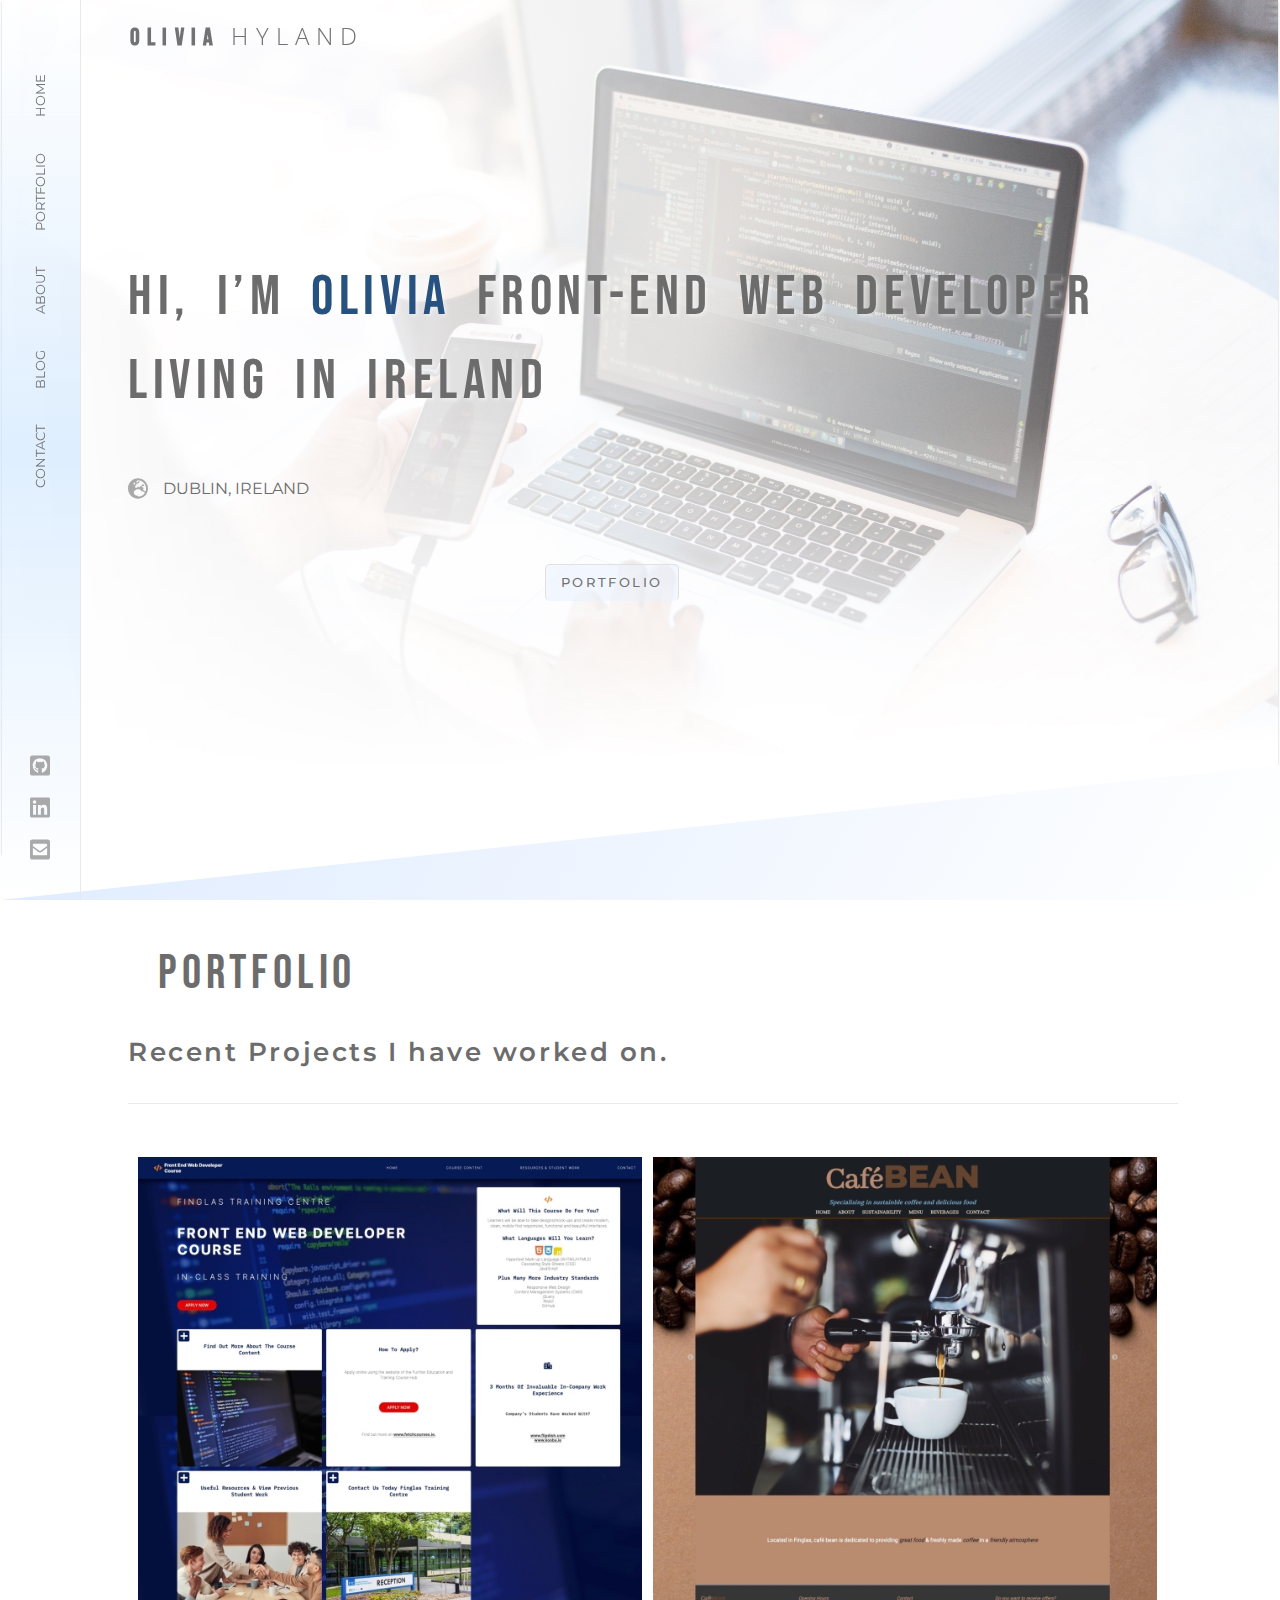
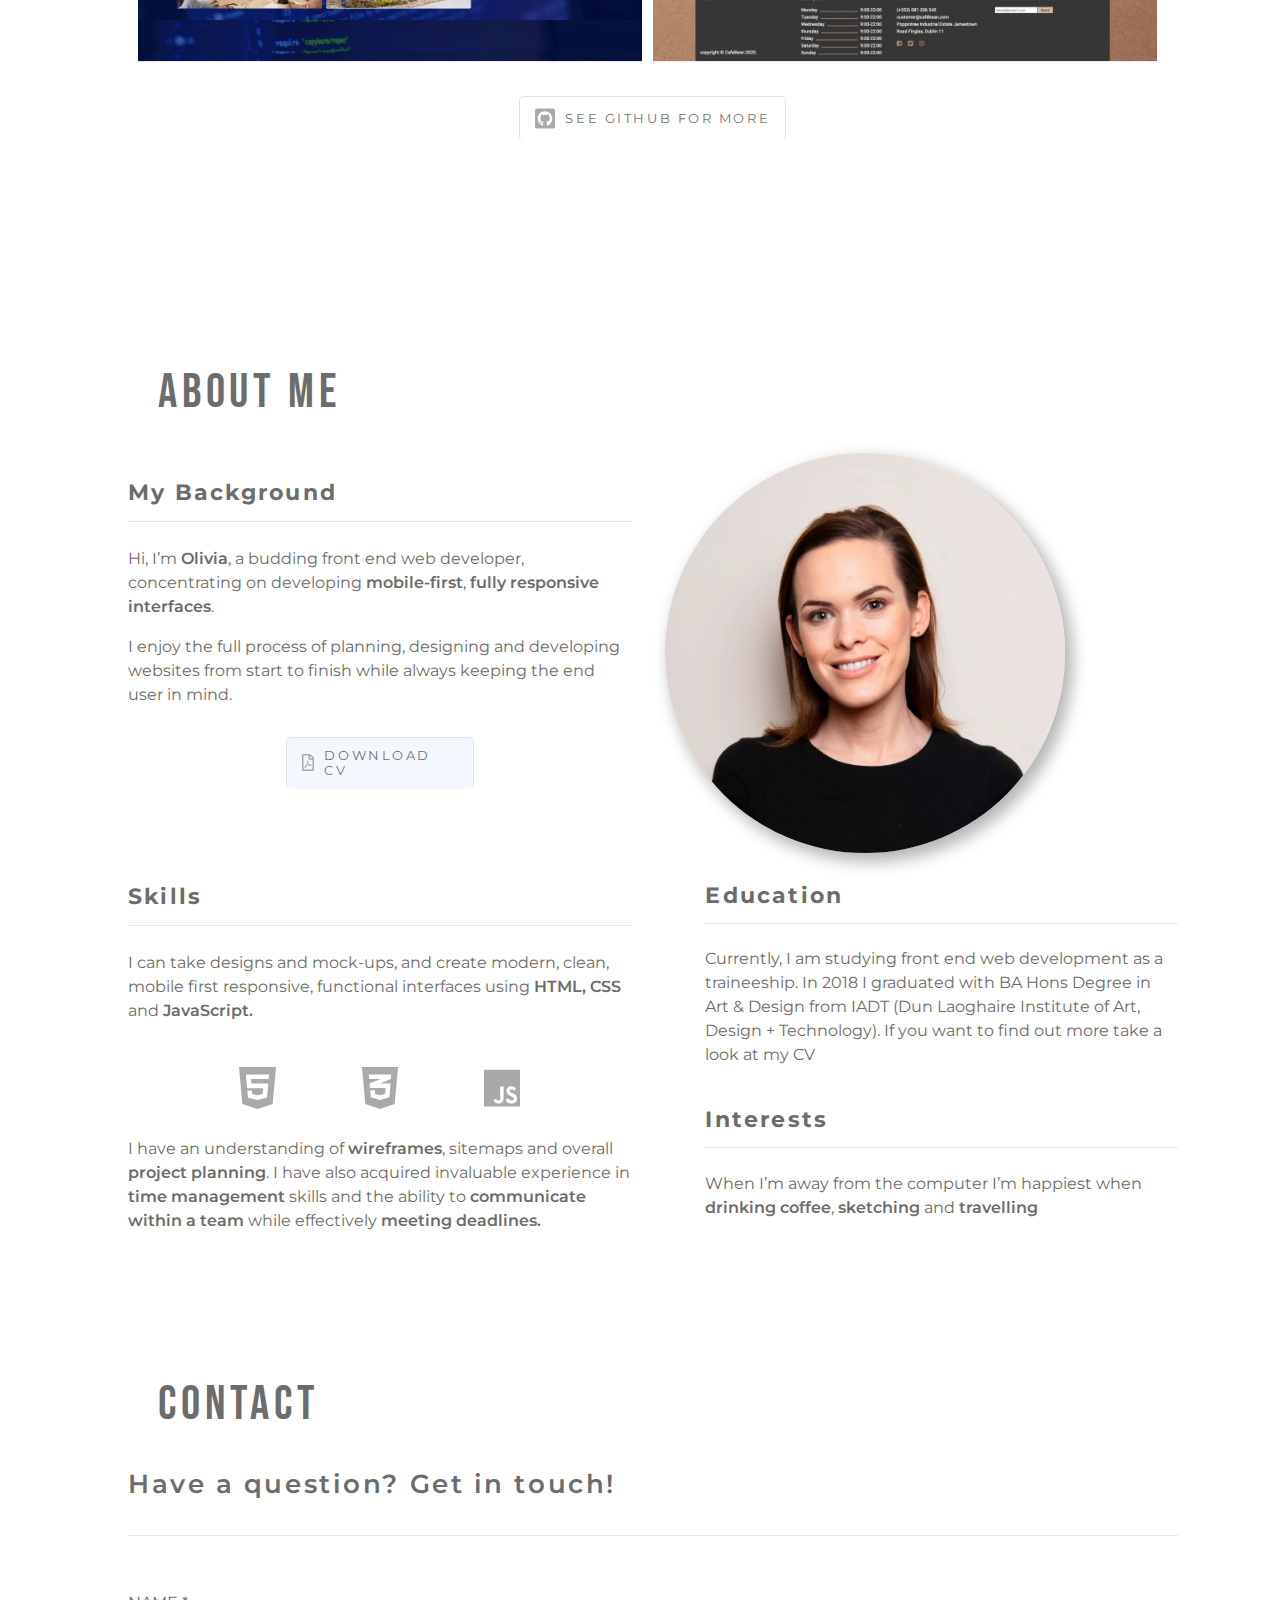
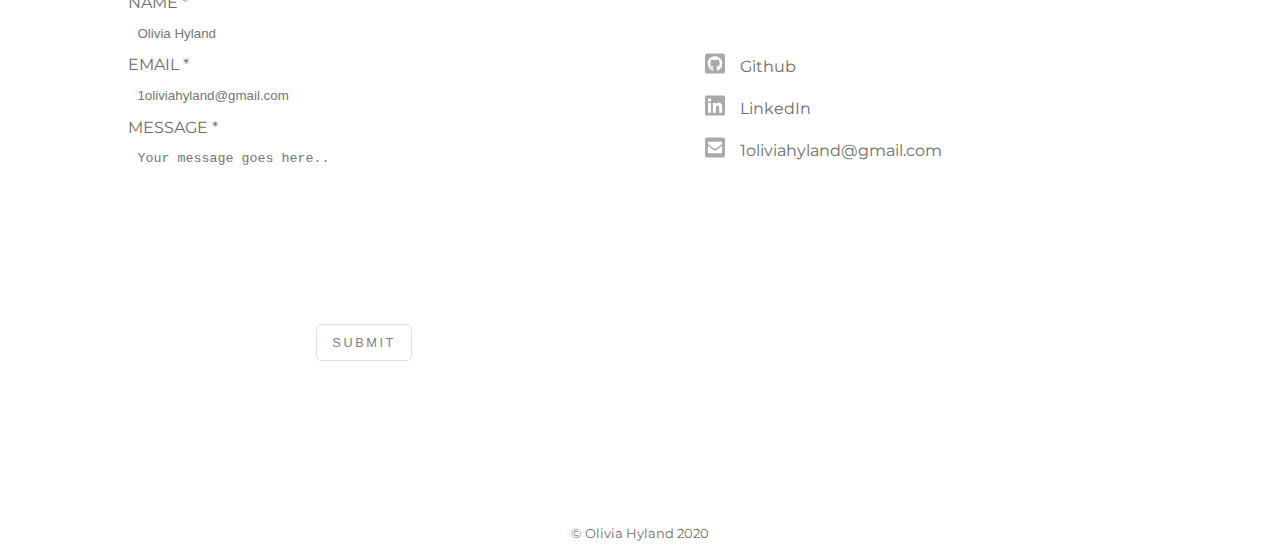
<file: index.html>
<!DOCTYPE html>
<html lang="en">

    <head>
        <!--

        OLIVIA HYLAND, 2020

        -->
        <!-- Global site tag (gtag.js) - Google Analytics -->
        <script async src="https://www.googletagmanager.com/gtag/js?id=UA-169801365-1"></script>
        <script>
            window.dataLayer = window.dataLayer || [];
            function gtag(){dataLayer.push(arguments);}
            gtag('js', new Date());

            gtag('config', 'UA-169801365-1');
        </script>
        <!--META-->
        <meta charset="utf-8">
        <meta name="author" content="Olivia Hyland"/>
        <meta name="viewport" content="width=device-width, initial-scale=1.0">
        <meta name="description" content="Olivia Hyland, Junior Front end Web Developer who uses a create approach to building modern, clean, functional mobile first responsive websites using HTML, CSS and JavaScript"/>
        <!--FONTS-->
        <link href="https://fonts.googleapis.com/css2?family=Bebas+Neue&family=Montserrat:wght@100;200;300;400;600&display=swap" rel="stylesheet"/>
        <link href="https://fonts.googleapis.com/css2?family=Open+Sans+Condensed:wght@300&display=swap" rel="stylesheet"/>
        <!--STYLES-->
        <link rel="icon" type="image/png" href="images/favicon.png"/>
        <link rel="stylesheet" type="text/css" href="css/style.css"/>
        <!--SCRIPTS-->
        <script
            src="https://code.jquery.com/jquery-3.5.0.js"
            integrity="sha256-r/AaFHrszJtwpe+tHyNi/XCfMxYpbsRg2Uqn0x3s2zc="
            crossorigin="anonymous"></script>
        <script src="scripts/scripts.js"></script>
        <!--TITLE-->
        <title>Olivia Hyland | Junior Front End Web developer - Dublin Ireland</title>

    </head>
    <body>
        <!--HEADER start-->
        <header id="header">
  
            <h1 id="top"><a href="index.html">Olivia <span>Hyland</span></a></h1>

            <!--MOBILE MENU start-->
            <div id="mobile-menu">
                <div id="bar1"></div>
				<div id="bar2"></div>
				<div id="bar3"></div>
            </div>
            <!--MOBILE MENU end-->

        </header>
        <!--HEADER end-->

        <!--NAVBAR start-->
        <div id="navbar">

            <!--NAV start-->
            <nav>
                <ul>
                    <li><a href="index.html">Home</a></li>
                    <li><a href="index.html#portfolio">Portfolio</a></li>
                    <li><a href="#about">About</a></li>
                    <li><a href="blog.html">Blog</a></li>
                    <li><a href="#contact">Contact</a></li>
                </ul>
            </nav>
            <!--NAV end-->

            <!--ICONS WRAPPER start-->
            <div class="icons-wrapper">
                <a href="https://github.com/ohyland"><img class="icon" width="20" src="images/icons/github.svg" alt="Github"/></a>
                <a href="https://www.linkedin.com/in/olivia-hyland-79775317b"><img class="icon" width="20" src="images/icons/linkedin.svg" alt="Github"/></a>
                <a href="mailto:1oliviahyland@gmail.com"><img class="icon" width="20" src="images/icons/email.svg" alt="email"/></a>
            </div>
            <!--ICONS WRAPPER end-->
            
        </div>
        <!--NAVBAR end-->

        <!-- BACK TO TOP LINK start-->
        <a id="backToTop" href="#top">
            <img src="images/icons/arrow.svg" alt="back to top"/>
        </a>
        <!-- BACK TO TOP LINK end-->

        <!--MAIN CONTENT start-->
        <main>

            <!--HOME SECTION START-->
            <section id="home">
                <h2>Hi, I’m <a href="#about">Olivia</a> front-end web developer <br/>living in Ireland</h2>
                <p><img class="icon" width="20" src="images/icons/globe.svg" alt=""/>Dublin, Ireland</p>
                <a class="button" href="#portfolio">Portfolio</a>
            </section>
            <!--HOME SECTION END-->
                
            <!--PORTFOLIO SECTION START-->
            <section id="portfolio">

                <h3>Portfolio</h3>
                <p>Recent Projects I have worked on.</p>
                
                <!--CAFE BEAN PROJECT start-->
                <div class="project">
                    <a href="ftcwebdev.html">
                        <h4>Front End Course Website</h4>
                        <img src="images/ftcwebdeveloper.jpeg" alt=""/>
                    </a>
                </div>
                <!--CAFE BEAN PROJECT  end-->

                <!--FTC PROJECT start-->
                <div class="project">
                    <a href="cafebean.html">
                        <h4>Cafe website</h4>
                        <img src="images/cafe-bean.jpeg" alt=""/>
                    </a>
                </div>
                <!--FTC PROJECT end-->
                <a class="button" href="https://github.com/ohyland"><img class="icon" width="20" src="images/icons/github.svg" alt="">see github for more</a>
            </section>
            <!--PORTFOLIO SECTION END-->

            <!--ABOUT SECTION START-->
            <section id="about">

                <h3>About Me</h3>

                <!--IMG WRAPPER start-->
                <div class="about-image-wrapper">
                    <img src="images/olivia-hyland.jpg" alt="Olivia Hyland, Front-End Web Developer"/>
                </div>
                <!--IMG WRAPPER end-->

                <!--BACKGROUND SEC start-->
                <section class="background-wrapper">
                    <h4>My Background</h4>
                    <p>Hi, I’m <span>Olivia</span>, a budding front end web developer, concentrating on developing <span>mobile-first</span>, <span>fully responsive interfaces</span>.</p>
                    <p>I enjoy the full process of planning, designing and developing websites from start to finish while always keeping the end user in mind.</p>
                    <!--DOWNLOAD CV start-->
                    <a class="button" href="olivia-hyland-cv.pdf" download><img class="icon" width="20" src="images/icons/pdf.svg" alt="">Download CV</a>
                    <!--DOWNLOAD CV end-->
                </section>
                <!--BACKGROUND SEC end-->

                <!--SKILLS SEC start-->
                <section class="skills">

                    <h4>Skills</h4>
                    <p>I can take designs and mock-ups, and create modern, clean, mobile first responsive, functional interfaces using <span>HTML, CSS</span> and <span>JavaScript.</span></p>

                    <!--LANGUAGE ICONS WRAPPER start-->
                    <div class="icons-wrapper">
                        <img class="icon" width="20" src="images/icons/html5.svg" alt=""/>
                        <img class="icon" width="20" src="images/icons/css3.svg" alt=""/>
                        <img class="icon" width="20" src="images/icons/javascript.svg" alt=""/>
                    </div>
                    <!-- LANGUAGE ICONS WRAPPER end-->

                    <p>I have an understanding of <span>wireframes</span>, sitemaps and overall <span>project planning</span>. I have also acquired invaluable experience in <span>time management</span> skills and the ability to <span>communicate within a team</span> while effectively <span>meeting deadlines.</span></p>

                </section>
                <!--SKILLS SEC end-->

                <!--EDUCA & INTERESTS WRAPPER start-->
                <div>

                    <!--EDUCATION SEC start-->
                    <section>
                        <h4>Education</h4>
                        <p>Currently, I am studying front end web development as a traineeship. In 2018 I graduated with BA Hons Degree in Art & Design from IADT (Dun Laoghaire Institute of Art, Design + Technology). If you want to find out more take a look at my CV</p>

                    </section>
                    <!--EDUCATION SEC end-->

                    <!--INTERESTS SEC start-->
                    <section>
                        <h4>Interests</h4>
                        <p>When I’m away from the computer I’m happiest when <span>drinking coffee</span>, <span>sketching </span> and <span>travelling</span></p>
                    </section>
                    <!--INTERESTS SEC end-->

                </div>
                <!--EDUCA & INTERESTS WRAPPER end-->

            </section>
            <!--ABOUT SECTION END-->

            <!--CONTACT SECTION start-->
            <section id="contact">

                <h3>Contact</h3>
                <p>Have a question? Get in touch!</p>

                <!--FORM start-->
                <form action="#" method="POST">
                    <label for="name">Name *</label>
                    <input type="text" id="name" name="name"  placeholder="Olivia Hyland" required="" />
                    <label for="email" >Email *</label>
                    <input type="email" id="email" name="email" placeholder="1oliviahyland@gmail.com" required="" />
                    <label for="message" >Message *</label>
                    <textarea name="message" id="message" cols="30" rows="10" placeholder="Your message goes here.." required=""></textarea>
                    <input value="submit" type="submit" />
                </form>
                <!--FORM end-->

                <!--SOCIAL LINKS start-->
                <ul>
                    <li><a href="https://github.com/ohyland"><img class="icon"  src="images/icons/github.svg" alt="github"/></a>Github</li>
                    <li><a href="https://www.linkedin.com/in/olivia-hyland-79775317b"><img class="icon"  src="images/icons/linkedin.svg" alt="linkedin"/></a>LinkedIn</li>
                    <li> <a href="mailto:1oliviahyland@gmail.com"><img class="icon"  src="images/icons/email.svg" alt="email"/></a>1oliviahyland@gmail.com</li>
                </ul>
                <!--SOCIAL LINKS end-->

            </section>
            <!--CONTACT SECTION end-->

        </main>
        <!--MAIN CONTENT end-->

        <!--FOOTER start-->
        <footer>
            <small>&copy; Olivia Hyland 2020</small>
        </footer>
        <!--FOOTER end-->

    </body>

</html>
</file>
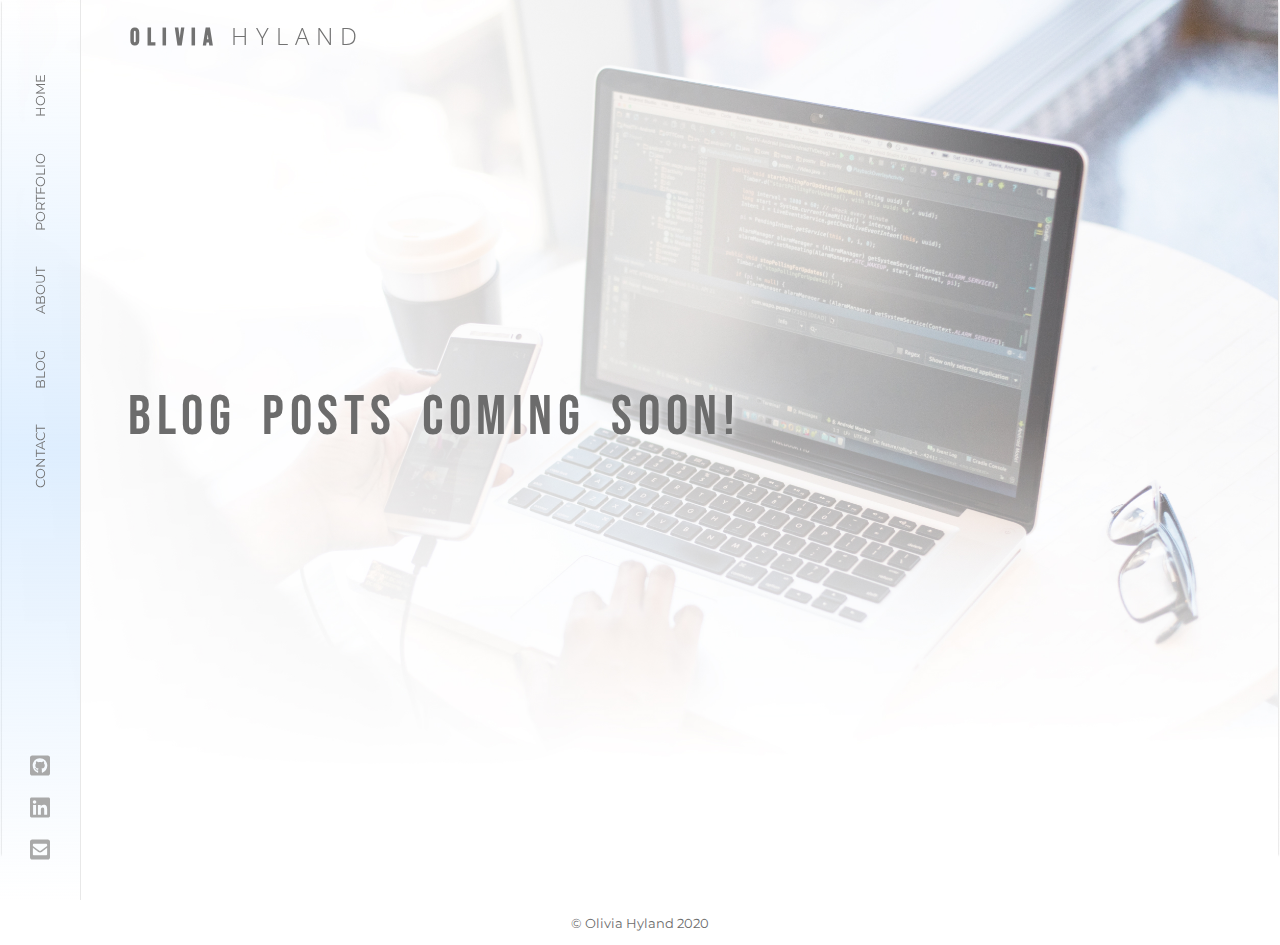
<file: blog.html>
<!DOCTYPE html>
<html lang="en">
    <head>
        <!--

        OLIVIA HYLAND, 2020

        -->

        <!--META-->
        <meta charset="utf-8">
        <meta name="author" content="Olivia Hyland"/>
        <meta name="viewport" content="width=device-width, initial-scale=1.0">
        <meta name="description" content="Olivia Hyland, Blog Posts. Junior Front end Web Developer who uses a create approach to building modern, clean, functional mobile first responsive websites using HTML, CSS and JavaScript"/>
        <!--FONTS-->
        <link href="https://fonts.googleapis.com/css2?family=Bebas+Neue&family=Montserrat:wght@100;200;300;400;600&display=swap" rel="stylesheet"/>
        <link href="https://fonts.googleapis.com/css2?family=Open+Sans+Condensed:wght@300&display=swap" rel="stylesheet"/>
        <!--STYLES-->
        <link rel="icon" type="image/png" href="images/favicon.png"/>
        <link rel="stylesheet" type="text/css" href="css/style.css"/>
        <!--SCRIPTS-->
        <script
            src="https://code.jquery.com/jquery-3.5.0.js"
            integrity="sha256-r/AaFHrszJtwpe+tHyNi/XCfMxYpbsRg2Uqn0x3s2zc="
            crossorigin="anonymous"></script>
        <script src="scripts/scripts.js"></script>
        <!--TITLE-->
        <title>Blog | Olivia Hyland - Front End Web developer</title>

    </head>
    <body>
        <!--HEADER start-->
        <header id="header">
  
            <h1><a href="index.html">Olivia <span>Hyland</span></a></h1>

            <!--MOBILE MENU start-->
            <div id="mobile-menu">
                <div id="bar1"></div>
				<div id="bar2"></div>
				<div id="bar3"></div>
            </div>
            <!--MOBILE MENU end-->

        </header>
        <!--HEADER end-->

        <!--NAVBAR start-->
        <div id="navbar">

            <!--NAV start-->
            <nav>
                <ul>
                    <li><a href="index.html">Home</a></li>
                    <li><a href="index.html#portfolio">Portfolio</a></li>
                    <li><a href="index.html#about">About</a></li>
                    <li><a href="#">Blog</a></li>
                    <li><a href="index.html#contact">Contact</a></li>
                </ul>
            </nav>
            <!--NAV end-->

            <!--ICONS WRAPPER start-->
            <div class="icons-wrapper">
                <a href="https://github.com/ohyland"><img class="icon" width="20"  src="images/icons/github.svg" alt="Github"/></a>
                <a href="https://www.linkedin.com/in/olivia-hyland-79775317b"><img class="icon"  width="20"  src="images/icons/linkedin.svg" alt="Github"/></a>
                <a href="mailto:1oliviahyland@gmail.com"><img class="icon" width="20" src="images/icons/email.svg" alt="email"/></a>
            </div>
            <!--ICONS WRAPPER end-->
            
        </div>
        <!--NAVBAR end-->

        <!-- BACK TO TOP LINK start-->
        <a id="backToTop">
            <img src="images/icons/arrow.svg" alt="back to top"/>
        </a>
        <!-- BACK TO TOP LINK end-->

        <!--MAIN CONTENT start-->
        <main>

            <!--HOME SECTION START-->
            <section id="home">
                <h2>Blog Posts coming soon!</h2>
                
            </section>
            <!--HOME SECTION END-->
            
        </main>
        <!--MAIN CONTENT end-->

        <!--FOOTER start-->
        <footer>
            <small>&copy; Olivia Hyland 2020</small>
        </footer>
        <!--FOOTER end-->

    </body>

</html>
</file>
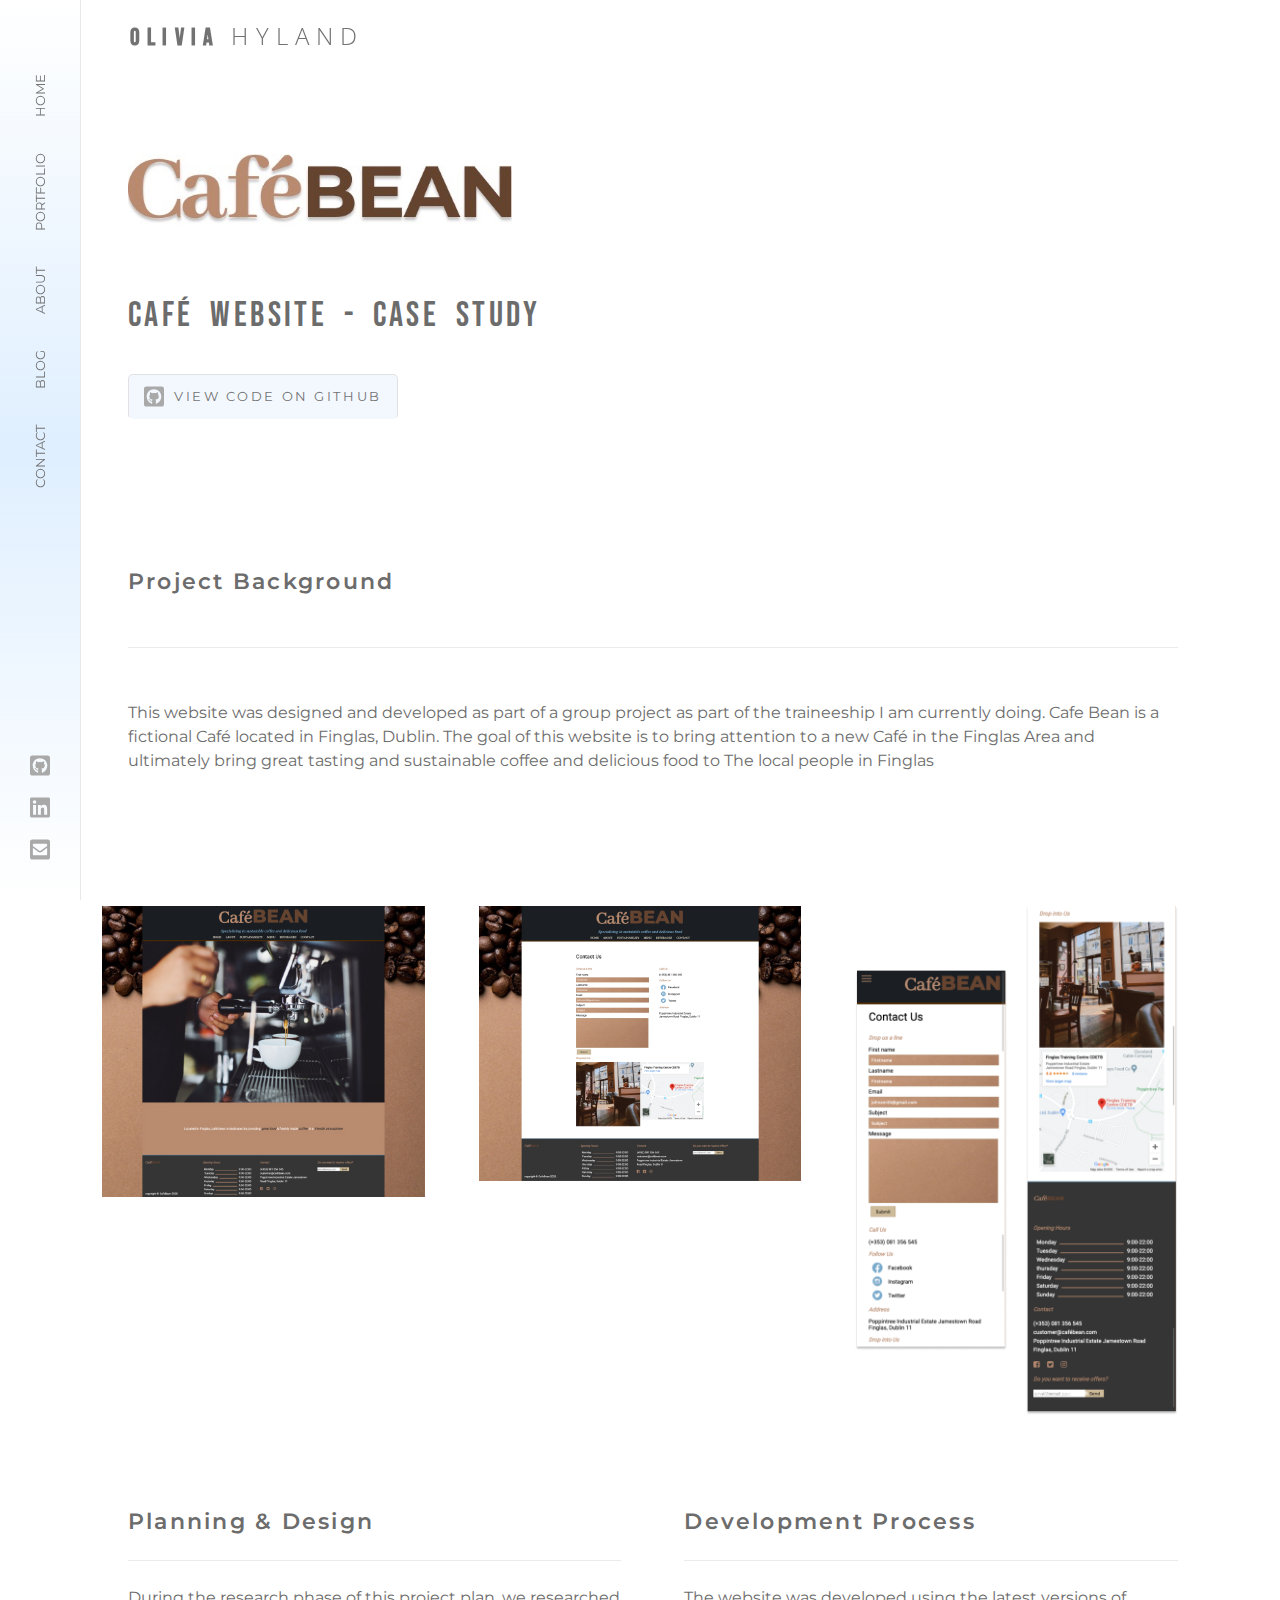
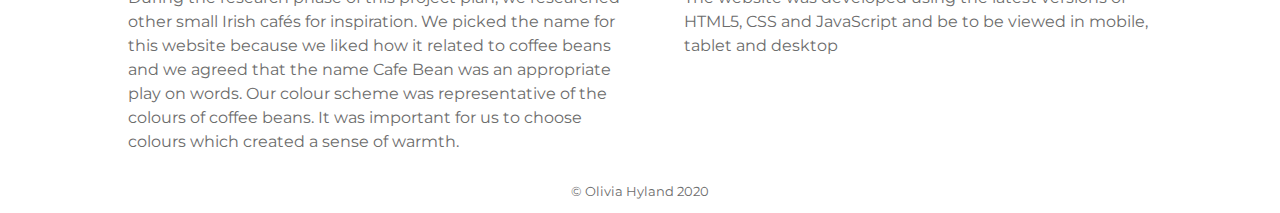
<file: cafebean.html>
<!DOCTYPE html>
<html lang="en">
    <head>
        <!--

        OLIVIA HYLAND, 2020

        -->
        <!-- Global site tag (gtag.js) - Google Analytics -->
        <script async src="https://www.googletagmanager.com/gtag/js?id=UA-169801365-3"></script>
        <script>
            window.dataLayer = window.dataLayer || [];
            function gtag(){dataLayer.push(arguments);}
            gtag('js', new Date());

            gtag('config', 'UA-169801365-3');
        </script>
        <!--META-->
        <meta charset="utf-8">
        <meta name="author" content="Olivia Hyland"/>
        <meta name="viewport" content="width=device-width, initial-scale=1.0">
        <meta name="description" content="Cafe website created as part of a group project. We collaborated together as a team to design, develop and maintain a website for a local cafe. I was responsible for the creation of the header, homepage and the contact page. The website was made using HTML5, CSS3 and Javascript "/>
        <!--FONTS-->
        <link href="https://fonts.googleapis.com/css2?family=Bebas+Neue&family=Montserrat:wght@100;200;300;400;600&display=swap" rel="stylesheet"/>
        <link href="https://fonts.googleapis.com/css2?family=Open+Sans+Condensed:wght@300&display=swap" rel="stylesheet"/>
        <!--STYLES-->
        <link rel="stylesheet" type="text/css" href="css/style.css"/>
        <link rel="icon" type="image/png" href="images/favicon.png"/>
        <!--SCRIPTS-->
        <script
            src="https://code.jquery.com/jquery-3.5.0.js"
            integrity="sha256-r/AaFHrszJtwpe+tHyNi/XCfMxYpbsRg2Uqn0x3s2zc="
            crossorigin="anonymous"></script>
        <script src="scripts/scripts.js"></script>
        <!--TITLE-->
        <title>Cafe Bean Website Case Study | Olivia Hyland - Front end web developer</title>

    </head>

    <body class="case-study-page">

        <!--HEADER start-->
        <header id="header">
  
            <h1><a href="#home">Olivia <span>Hyland</span></a></h1>

            <!--MOBILE MENU start-->
            <div id="mobile-menu">
                <div id="bar1"></div>
				<div id="bar2"></div>
				<div id="bar3"></div>
            </div>
            <!--MOBILE MENU end-->

        </header>
        <!--HEADER end-->

        <!--NAVBAR start-->
        <div id="navbar">

            <!--NAV start-->
            <nav>
                <ul>
                    <li><a href="index.html">Home</a></li>
                    <li><a href="index.html#portfolio">Portfolio</a></li>
                    <li><a href="index.html#about">About</a></li>
                    <li><a href="blog.html">Blog</a></li>
                    <li><a href="index.html#contact">Contact</a></li>
                </ul>
            </nav>
            <!--NAV end-->

            <!--ICONS WRAPPER start-->
            <div class="icons-wrapper">
                <a href="https://github.com/ohyland"><img class="icon" width="20" src="images/icons/github.svg" alt="Github"/></a>
                <a href="https://www.linkedin.com/in/olivia-hyland-79775317b"><img class="icon" width="20" src="images/icons/linkedin.svg" alt="linkedin"/></a>
                <a href="mailto:1oliviahyland@gmail.com"><img class="icon" width="20" src="images/icons/email.svg" alt="email"/></a>
            </div>
            <!--ICONS WRAPPER end-->
            
        </div>
        <!--NAVBAR end-->

        <!-- BACK TO TOP LINK start-->
        <a id="backToTop">
            <img src="images/icons/arrow.svg" alt="back to top"/>
        </a>
        <!-- BACK TO TOP LINK end-->

        <!--MAIN CONTENT start-->
        <main class="case-study">
            <!--ARTICLE start-->
            <article>

                <!--HEADER start-->
                <header class="case-study-header">

                    <img src="images/portfolio/cafebean-logo.jpeg" class="logo" alt="CafeBean website"/>

                    <h2>Café Website - Case Study</h2>
                    <a class="button" href="https://github.com/ohyland/cafebean"><img class="icon" width="20" src="images/icons/github.svg" alt=""/>view Code on github</a>

                </header>
                <!--HEADER end-->

                <!--BACKGROUND SEC start-->
                <section class="background">
                    <h3>Project Background</h3>
                    <p>This website was designed and developed as part of a group project as part of the traineeship I am currently doing. Cafe Bean is a fictional Café located in Finglas, Dublin. The goal of this website is to bring attention to a new Café in the Finglas Area and ultimately bring great tasting and sustainable coffee and delicious food to The local people in Finglas</p>
                </section>
                <!--BACKGROUND SEC end-->

                <!--IMG WRAPPER start-->
                <div class="img-wrapper">
                    <div><img src="images/portfolio/cafebean-home.jpg" alt=""/></div>
                    <div><img src="images/portfolio/cafebean-contact.jpg" alt=""/></div>
                    <div><img src="images/portfolio/cafebean-contact-mobile.png" alt=""/></div>
                </div>
                <!--IMG WRAPPER start-->

                <!--PLANNING & DEV CONTENT WRAPPER start-->
                <div class="text-content-wrapper">
                    <!--PLANNING SEC start-->
                    <section class="planning">
                        <h3>Planning & Design</h3>
                            <p>During the research phase of this project plan, we researched other small Irish cafés for inspiration. We picked the name for this website because we liked how it related to coffee beans and we agreed that the name Cafe Bean was an appropriate play on words. Our colour scheme was representative of the colours of coffee beans. It was important for us to choose colours which created a sense of warmth.</p>
                    </section>
                    <!--PLANNING SEC end-->

                    <!--DEVELOP start-->
                    <section class="development">
                        <h3>Development Process</h3>
                        <p>The website was developed using the latest versions of HTML5, CSS and JavaScript and be to be viewed in mobile, tablet and desktop</p>
                    </section>
                    <!--DEVELOP SEC end-->

                </div>
                <!--PLANNING & DEV CONTENT WRAPPER end-->

            </article>
            <!--ARTICLE end-->
        </main>
        <!--MAIN CONTENT end-->

        <!--FOOTER start-->
        <footer>
            <small>&copy; Olivia Hyland 2020</small>
        </footer>
        <!--FOOTER end-->

    </body>

</html>
</file>
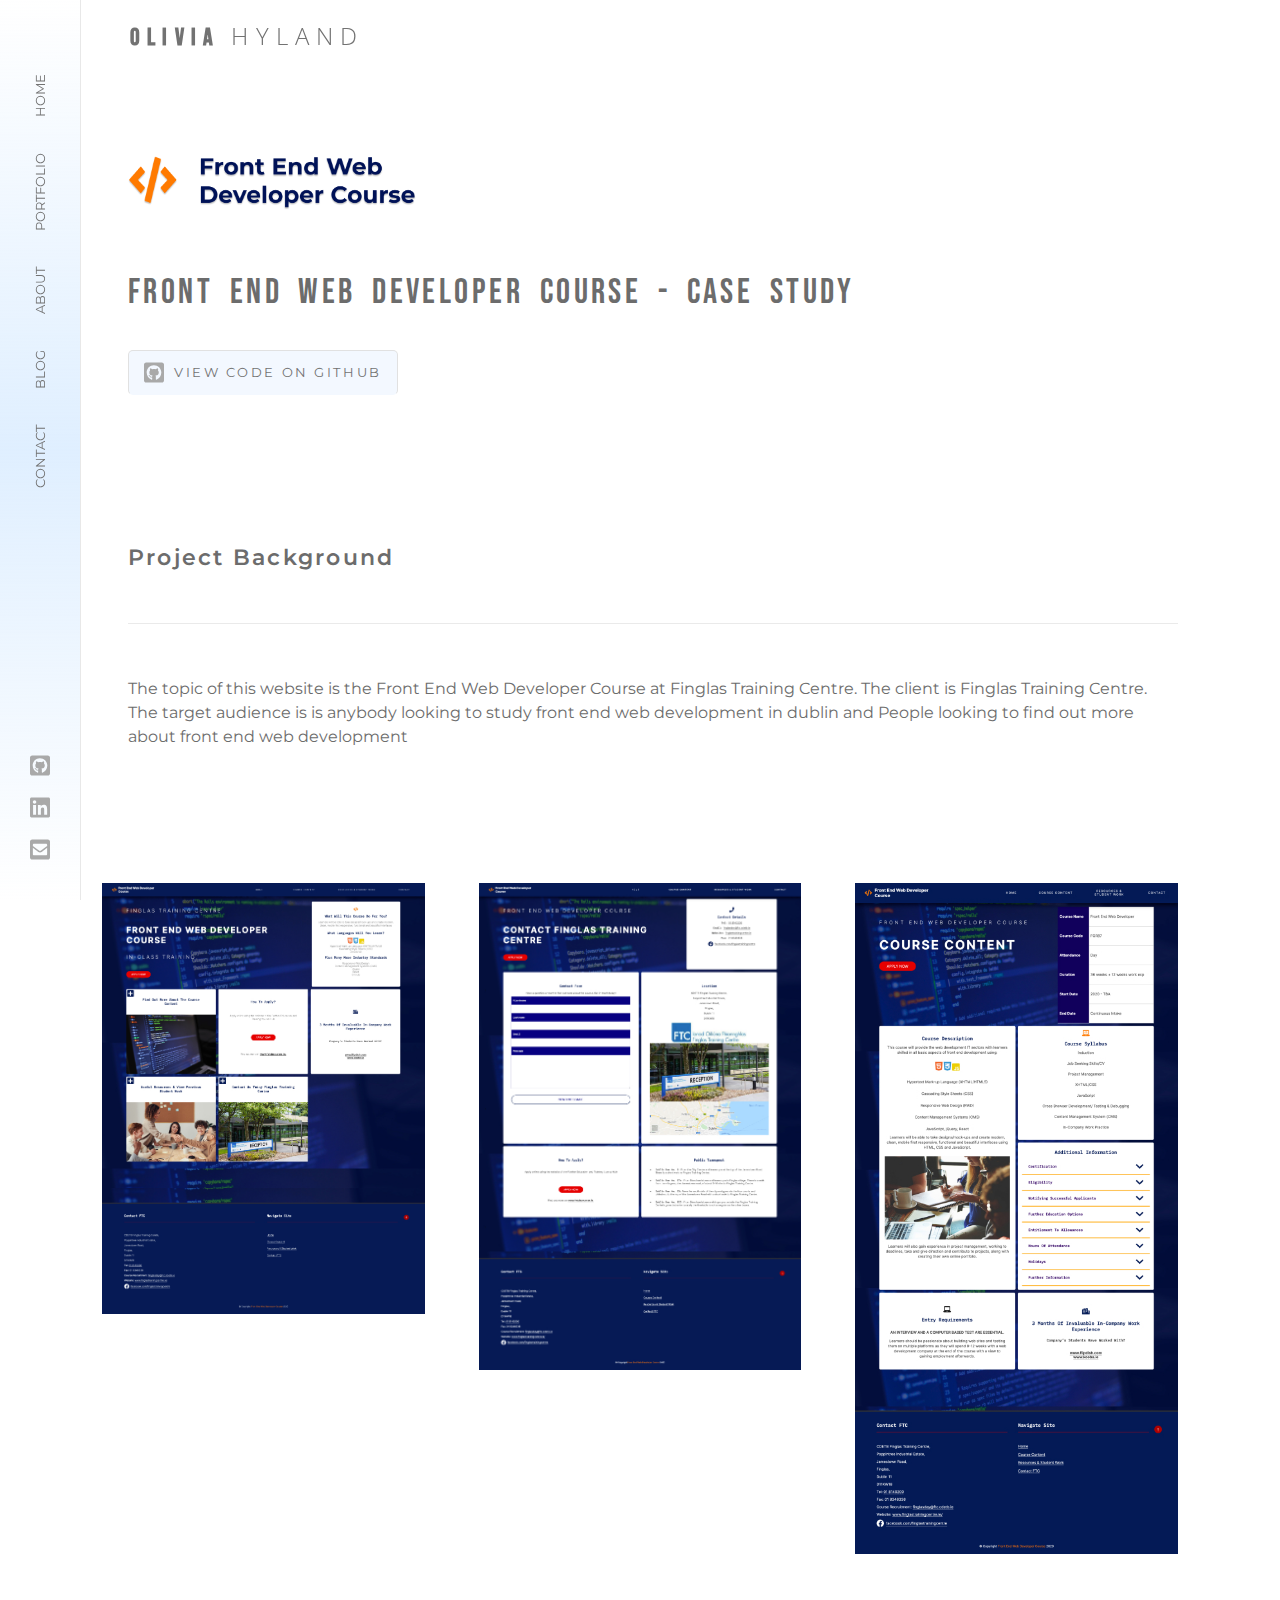
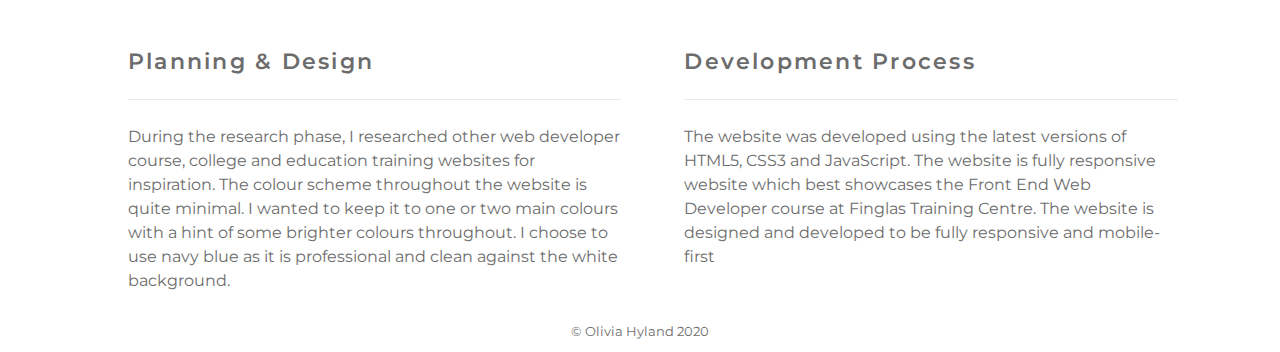
<file: ftcwebdev.html>
<!DOCTYPE html>
<html lang="en">
    <head>
        <!--

        OLIVIA HYLAND, 2020

        -->
        <!-- Global site tag (gtag.js) - Google Analytics -->
        <script async src="https://www.googletagmanager.com/gtag/js?id=UA-169801365-2"></script>
        <script>
        window.dataLayer = window.dataLayer || [];
        function gtag(){dataLayer.push(arguments);}
        gtag('js', new Date());

        gtag('config', 'UA-169801365-2');
        </script>
        
        <!--META-->
        <meta charset="utf-8">
        <meta name="author" content="Olivia Hyland"/>
        <meta name="viewport" content="width=device-width, initial-scale=1.0">
        <meta name="description" content="Case study for a Front end web developer course website designed and developed by Olivia Hyland. The website is created using HTML, CSS and JavaScript"/>
        <!--FONTS-->
        <link href="https://fonts.googleapis.com/css2?family=Bebas+Neue&family=Montserrat:wght@100;200;300;400;600&display=swap" rel="stylesheet"/>
        <link href="https://fonts.googleapis.com/css2?family=Open+Sans+Condensed:wght@300&display=swap" rel="stylesheet"/>
        <!--STYLES-->
        <link rel="icon" type="image/png" href="images/favicon.png"/>
        <link rel="stylesheet" type="text/css" href="css/style.css"/>
        <!--SCRIPTS-->
        <script
            src="https://code.jquery.com/jquery-3.5.0.js"
            integrity="sha256-r/AaFHrszJtwpe+tHyNi/XCfMxYpbsRg2Uqn0x3s2zc="
            crossorigin="anonymous"></script>
        <script src="scripts/scripts.js"></script>
        <!--TITLE-->
        <title>Front End Website Case Study | Olivia Hyland - Front end web developer </title>

    </head>
    <body >
        <!--HEADER start-->
        <header id="header">
  
            <h1><a href="#home">Olivia <span>Hyland</span></a></h1>

            <!--MOBILE MENU start-->
            <div id="mobile-menu">
                <div id="bar1"></div>
				<div id="bar2"></div>
				<div id="bar3"></div>
            </div>
            <!--MOBILE MENU end-->

        </header>
        <!--HEADER end-->

        <!--NAVBAR start-->
        <div id="navbar">

            <!--NAV start-->
            <nav>
                <ul>
                    <li><a href="index.html">Home</a></li>
                    <li><a href="index.html#portfolio">Portfolio</a></li>
                    <li><a href="index.html#about">About</a></li>
                    <li><a href="blog.html">Blog</a></li>
                    <li><a href="index.html#contact">Contact</a></li>
                </ul>
            </nav>
            <!--NAV end-->

            <!--ICONS WRAPPER start-->
            <div class="icons-wrapper">
                <a href="https://github.com/ohyland"><img class="icon" width="20" src="images/icons/github.svg" alt="Github"/></a>
                <a href="https://www.linkedin.com/in/olivia-hyland-79775317b"><img class="icon" width="20" src="images/icons/linkedin.svg" alt="linkedin"/></a>
                <a href="mailto:1oliviahyland@gmail.com"><img class="icon" width="20" src="images/icons/email.svg" alt="email"/></a>
            </div>
            <!--ICONS WRAPPER end-->
            
        </div>
        <!--NAVBAR end-->

        <!-- BACK TO TOP LINK start-->
        <a id="backToTop">
            <img src="images/icons/arrow.svg" alt="back to top"/>
        </a>
        <!-- BACK TO TOP LINK end-->

        <!--MAIN CONTENT start-->
        <main class="case-study">

            <article>

                <!--HEADER start-->
                <header class="case-study-header">

                    <img class="logo" src="images/portfolio/ftc-webdev.png" alt="Front End Web Developer Course"/>

                    <h2>Front End Web Developer Course - Case Study</h2>
                    <a class="button" href="https://github.com/ohyland/ftcwebdeveloper"><img class="icon" width="20" src="images/icons/github.svg" alt=""/>view Code on github</a>

                </header>
                <!--HEADER end-->
                
                <!--BACKGROUND SEC end-->
                <section class="background">
                    <h3>Project Background</h3>
                    <p>The topic of this website is the Front End Web Developer Course at Finglas Training Centre. The client is Finglas Training Centre. The target audience is is anybody looking to study front end web development in dublin and People looking to find out more about front end web development</p>
                </section>
                <!--BACKGROUND SEC end-->

                <!--IMG WRAPPER start-->
                <div class="img-wrapper">
                    <div><img src="images/portfolio/ftc-home.jpg" alt=""/></div>
                    <div><img src="images/portfolio/ftc-contact.jpg" alt=""/></div>
                    <div><img src="images/portfolio/ftc-course.jpg" alt=""/></div>
                </div>
                <!--IMG WRAPPER start-->

                <!--PLANNING & DEV CONTENT WRAPPER start-->
                <div class="text-content-wrapper">

                     <!--PLANNING SEC start-->
                    <section>
                        <h3>Planning & Design</h3>
                        <p>During the research phase, I researched other web developer course, college and education training websites for inspiration. The colour scheme throughout the website is quite minimal. I wanted to keep it to one or two main colours with a hint of some brighter colours throughout. I choose to use navy blue as it is professional and clean against the white background.</p>
                    </section>
                    <!--PLANNING SEC end-->

                    <!--DEVELOP start-->
                    <section>
                        <h3>Development Process</h3>
                        <p>The website was developed using the latest versions of HTML5, CSS3 and JavaScript. The website is fully responsive website which best showcases the Front End Web Developer course at Finglas Training Centre. The website is designed and developed to be fully responsive and mobile-first</p>
                    </section>
                     <!--DEVELOP SEC end-->

                </div>
                <!--PLANNING & DEV CONTENT WRAPPER end-->
            </article>

        </main>
        <!--MAIN CONTENT end-->

        <!--FOOTER start-->
        <footer>
            <small>&copy; Olivia Hyland 2020</small>
        </footer>
        <!--FOOTER end-->

    </body>

</html>
</file>
<file: css/style.css>
/*------BASE STYLES-------*/
html, body, div, span, applet, object, iframe, h1, h2, h3, h4, h5, h6, p, blockquote, pre, a, abbr, acronym, address, big, cite, code, del, dfn, em, img, ins, kbd, q, s, samp, small, strike, strong, sub, sup, tt, var, b, u, i, center, dl, dt, dd, ol, ul, li, fieldset, form, label, legend, table, caption, tbody, tfoot, thead, tr, th, td, article, aside, canvas, details, embed, figure, figcaption, footer, header, hgroup, menu, nav, output, ruby, section, audio, video {
  margin: 0;
  padding: 0;
  list-style-type: none;
}
html {
  scroll-behavior: smooth;
}
body {
  color: rgb(108, 108, 108);
  font-family: 'Montserrat', sans-serif;
}
h1 {
  text-transform:uppercase;
  font-size: .9em;
  font-family: 'Bebas Neue', sans-serif;
  letter-spacing: .3em;
}
h1 span {
  font-weight: 200;
  font-family: 'Open Sans Condensed', sans-serif;
}
h2 {
  word-spacing: .2em;
  letter-spacing: .1em;
  font-family: 'Bebas Neue', sans-serif;
  font-weight: 300;
  font-size: 8vw;
  line-height: 150%;
  text-shadow: 2px 2px 4px rgba(255, 255, 255, 0.523);
}
h3 {
  letter-spacing: .1em;
  padding-left: 30px;
  text-transform:uppercase;
  font-size: 7vw;
  padding-bottom: 5%;
  font-weight: 400;
  font-family: 'Bebas Neue', sans-serif;
}
h4 {
  letter-spacing: 0.1em;
  font-size: 5vw;
  margin-bottom: 5%;
  padding: 5% 0;
  border-bottom: 1px solid rgb(234, 234, 234);
}
p {
  line-height:1.5em;
  padding-bottom: 5%;
}
a:link, a:visited {
  text-decoration: none;
  border-bottom: 1px solid transparent;
  cursor: pointer;
  color: rgb(114, 114, 114);
  transition: color 1s;
}
a:hover, a:focus {
  text-decoration: none;
}
img {
  width: 100%;
}

/*ICONS*/
.icon {
  width: 20px;
  transition: transform .8s;
}
.icon:hover {
  transform: scale(1.1);
}

/*BUTTON*/
.button, input[type=submit] {
  justify-content: center;
  align-items: center;
  display: flex;
  background-color: rgba(232, 241, 255, 0.527);
  text-transform: uppercase;
  border-radius: 5px;
  padding: 10px 15px;
  width: fit-content;
  width: -moz-fit-content;
  color: rgb(65, 65, 65);
  margin: 3% auto;
  border: 1px solid rgb(225, 225, 225);
  cursor: pointer;
  font-size: .8em;
  letter-spacing: 0.2em;
}
.button:hover, input[type=submit]:hover {
  background-color: rgba(190, 209, 237, 0.653);
}
.button img {
  padding-right:10px;
}

/*HEADER*/
#header {
  background: linear-gradient(90deg, rgba(255, 255, 255, 0.904) 0%, rgba(204, 229, 255, 0.623) 50%, rgba(255, 255, 255, 0.913) 100%);
  z-index: 1001;
  height: 70px;
  box-sizing: border-box;
  justify-content: space-between;
  display: flex;
  padding: 0% 5%;
  width: 100vw;
  align-items: center;
  position: fixed;
}

/*MOBILE MENU*/
#mobile-menu div {
  background-color: rgb(104, 104, 104);
  width: 50px;
  height: 3px;
  border-radius: 500px;
  margin: 6px 0;
  transition: transform ease-in .3s;
}
.change #bar1  {
	-webkit-transform: rotate(-80deg) translate(-9px, 6px);
	transform: rotate(-47deg) translate(-6px, 4px);
 }
.change #bar2 {
	opacity: 0;
}
.change  #bar3{
 -webkit-transform: rotate(45deg) translate(-8px, -8px);
 transform: rotate(47deg) translate(-8px -8px);
}

/*NAVIGATION BAR*/
#navbar {
  text-transform: uppercase;
  background: rgb(255,255,255);
  border-right: rgb(232, 232, 232) 1px solid;
  background: linear-gradient(90deg, rgb(255, 255, 255) 0%, rgb(216, 235, 255) 50%, rgb(255, 255, 255) 100%);
  height: 100vh;
  width: 100vw;
  position: fixed;
  z-index: 1000;
  display: none;
}

nav a:link, nav a:visited {
  transition: color transform 1s;
}
nav a:hover, nav a:focus {
  color: rgb(0, 0, 0);
}
nav ul {
  text-align: center;
  padding-top: 80px;
  width: fit-content;
  width: -moz-fit-content;
  margin: auto;
}
nav li {
  transition: transform 1s;
  margin-top: 5vh;
}
nav li:hover {
  transform: scale(1.2);
}
#navbar .icons-wrapper {
  position: absolute;
  bottom: 70px;
  right: 50px;
}
#navbar .icons-wrapper a {
  display:  inline-block;
  margin-left: 15px;
}

/*BACK TO TOP*/
#backToTop {
  display: none;
  background-image: linear-gradient(120deg, #a1c4fd 0%, #c2e9fb 100%);
  padding: 5px 8px;
  position: fixed;
  z-index: 999;
  right: 2px;
  bottom: 5px;
  border-radius: 50%;
  -webkit-box-shadow: 0px 3px 5px 0px rgba(0,0,0,0.22);
  -moz-box-shadow: 0px 3px 5px 0px rgba(0,0,0,0.22);
  box-shadow: 0px 3px 5px 0px rgba(0,0,0,0.22);
}
#backToTop  img{
  width: 20px;
  padding: 5px;
}

/*SECTIONS*/
section {
  display: flex;
  padding: 15vh 8%;
  flex-direction: column;
}
section:nth-child(even) {
  background-image: linear-gradient(120deg, #d4e5ff 0%, #ffffff 100%);
  background-repeat: no-repeat;
  background-size: cover;
  background-attachment: fixed;
}

/*HOME SECTION*/
#home {
  justify-content: space-between;
  min-height: 55vh;
  background: url(../images/bg-mobile.jpg) no-repeat;
  -webkit-background-size: cover;
  -moz-background-size: cover;
  -o-background-size: cover;
  background-position: cover;
  background-size: cover;
}
#home p {
  display: flex;
  font-size: .7em;
  align-items: center;
  text-transform:uppercase;
}
#home p img{
  padding-right:15px;
}
#home h2 a:link, #home h2 a:visited {
  color: rgb(39, 82, 128);
}
#home h2 a:hover,#home h2 a:focus {
  color: rgb(62, 62, 62);
  border-bottom: 3px solid rgb(0, 0, 0);
}
#home a {
  font-weight: 500;
}

/*PORTFOLIO SECTION*/
#portfolio {
  -webkit-clip-path: polygon(0 15vh, 100% 0%, 100% 100%, 0 100%);
  clip-path: polygon(0 15vh, 100% 0%, 100% 100%, 0 100%);
  margin-top: -15vh;
  padding-top: 20vh;
  justify-content: flex-start;
}
#portfolio p {
  letter-spacing: 0.1em;
  font-size: 4vw;
  font-weight: 600;
  margin-bottom: 5%;
  border-bottom: 1px solid rgb(234, 234, 234);
}
#portfolio h4 {
  display: flex;
  margin: 0;
  padding:0;
  justify-content: center;
  align-items: center;
  height: 99.2%;
  width: 100%;
  position: absolute;
  color:rgba(255, 255, 255, 0);
  transition: all ease-in-out 1s;
  background: transparent;
  text-transform: uppercase;
}
#portfolio h4:hover, #portfolio h4:focus {
  background: rgba(255, 255, 255, 0.77);
  color:rgb(36, 36, 36);
}
.project {
  position: relative;
}
#portfolio .button {
  background-color: white;
}
#portfolio .button:hover {
  background-color: rgb(241, 251, 255);
}

/*ABOUT SEC*/
#about {
  justify-content: space-between;
  background-color: white;
  margin-bottom:-15vh;
}
#about img {
  border-radius: 50%;
  -webkit-box-shadow: 6px 7px 15px 2px rgba(0,0,0,0.29);
  -moz-box-shadow: 6px 7px 15px 2px rgba(0,0,0,0.29);
  box-shadow: 6px 7px 15px 2px rgba(0,0,0,0.29);
  max-width: 400px;
}
.about-image-wrapper {
  margin-right: 40px;
}
#about .icon {
  border-radius: 0%;
  width: 8%;
  -webkit-box-shadow:none;
  -moz-box-shadow: none;
  box-shadow: none;
}
#about .icons-wrapper {
  display: flex;
  align-items: center;
  margin: 5%;
  flex-direction: row;
  justify-content: space-evenly;
  width: 100%;
}
#about span {
  font-weight: 600;
}
#about section {
  align-self: flex-start;
  min-height: fit-content;
  padding: 0;
  background-image:none;
  background-color: transparent;
}
#about .button {
  width: 155.817px; /* Firefox */
}

/*CONTACT*/
#contact {
  height: fit-content;
  -webkit-clip-path: polygon(0 0, 100% 15vh, 100% 100%, 0 100%);
  clip-path: polygon(0 0, 100% 15vh, 100% 100%, 0 100%);
  padding-bottom: 15vh;
  padding-top:15vh;
}
#contact p {
  letter-spacing: 0.1em;
  font-size: 4vw;
  font-weight: 600;
  margin-bottom: 5%;
  border-bottom: 1px solid rgb(234, 234, 234);
}
#contact label {
  text-transform:uppercase;
  padding:1% 0;
  display: block;
}
#contact li {
  display: flex;
  align-items: center;
  padding-top: 3%;
}
label, input, textarea {
  width: 100%;
}
input, textarea {
  display: block;
  border:none;
  box-sizing: border-box;
  padding:2%;
  resize:none;
}
input[type=submit] {
  background-color: white;
  color: grey;
  margin-top: 3%;
}
#contact ul {
  padding: 10%;
}
#contact .icon {
  padding-right: 15px;
}

/*FOOTER*/
footer {
  text-align: center;
  background: rgba(255, 255, 255, 0.859);
  padding: 1%;
}

/*--CASE STUDY PAGES--*/
.case-study {
  padding-top:90px
}
.case-study h2 {
  font-size: 4vw;
  padding-top: 5%;
}
.case-study h3 {
  letter-spacing: 0.1em;
  font-size: 4vw;
  margin-bottom: 5%;
  text-transform: capitalize;
  font-family: 'Montserrat', sans-serif;
  padding: 5% 0;
  font-weight: 600;
  border-bottom: 1px solid rgb(234, 234, 234);
}
.case-study-header img.logo {
  width: 70vw;
}
.case-study section {
  background-color: transparent;
  background-image: none;
  padding: 8% 8% 0% 8%;
}
.case-study-header, .case-study .img-wrapper, .text-content-wrapper {
  padding: 8% 8% 0% 8%;
}
.case-study .button {
  margin: 3% 0%;
}

/*-------------- Media Query------------------*/

/* Tablet */
@media only screen and (min-width: 600px) {
  h2 {
    font-size: 7vw;
  }
  h4 {
    font-size: 2.3vw;
  }
  h3, h4 {
    flex-basis: 100%;
    padding-bottom: 3%;
  }
  p {
    padding-bottom: 3%;
  }

  /*SECTIONS*/
  section {
    flex-direction: row;
    flex-wrap: wrap;
    align-content: flex-start;
  }

  /*HOME SEC*/
  #home {
    flex-direction: column;
    justify-content: space-evenly;
    background-image: url(../images/bg-tablet.jpg);
  }

  /*PORTFOLIO SEC*/
  #portfolio {
    justify-content: flex-start;
    align-items: flex-start;
  }
  #portfolio .project {
    width: 48%;
    height: 48%;
    margin-left:1%;
  }
  .project:first-child {
    margin-left:0%;
  }
  .project img{
    height: 100%;
  }
  #portfolio p, #contact p {
    flex-basis: 100%;
    font-size: 2vw;
  }

  /*ABOUT*/
  #about h3 {
    order: -2;
  }
  #about section {
    flex-basis: 48%;
    display: flex;
    align-content: flex-start;
  }
  #about div, #about .about-image{
    width: 45%;
  }
  .background-wrapper {
    order:-1;
    height: 20%;
    flex-basis: 50%;
  }
  .about-image {
    order:0;
    display: flex;
    justify-content: center;
    padding:0;
  }

  
  /*CONTACT*/
  #contact {
    justify-content: space-between;
    align-items: space-between;
  }
  #contact form, #contact ul {
    width:45%;
  }
  #contact ul {
    padding:50px 0 0 0;
  }

  /*--CASE STUDY PAGE--*/
  .case-study .img-wrapper {
    display: flex;
    justify-content: space-between;
  }
  .case-study .img-wrapper div {
    width: 30%;
  }
  .text-content-wrapper {
    display: flex;
    justify-content: space-between;
  }
  .text-content-wrapper section {
    padding: 0;
    flex-basis: 47%;
  }
}

/* Desktop */
@media only screen and (min-width: 990px) {

  h1 {
    font-size: 1.5em;
    padding-left:50px;
  }
  h2 {
    font-size: 3.5em;
  }
  h3 {
    font-size: 3em;
  }
  h4 {
    font-size: 1.4em;
  }
  /*HEADER*/
  #header {
    background-image: none;
    box-shadow: none;
    padding:0;
    margin-left:80px;
  }
  /*SECTION*/
  section {
    padding:5% 8% 10% 10%;
    box-sizing: border-box;
  }

  /*MOBILE MENU*/
  #mobile-menu {
    display: none;
  }

  /*NAV*/
  #navbar {
    background: linear-gradient(0deg, rgba(255,255,255,0) 0%, rgba(204, 229, 255, 0.623) 50%, rgba(255,255,255,0) 100%);
    width: 80px;
    height: 100%;
    font-size: .8em;
    display: block;
  }
  #navbar .icons-wrapper {
    left: 30px;
    bottom: 35px;
  }
  #navbar .icons-wrapper a {
    margin: 15px 0 0 0;
  }
  nav ul {
    display: flex;
    flex-direction: row-reverse;
    -webkit-transform: rotate(-90deg);
    -ms-transform: rotate(-90deg);
    transform: rotate(-90deg);
    left: -300px;
    top: 290px;
    width: 600px;
    position: relative;
  }
  nav li {
    margin:0 4vh 0 0;
  }
  
  /*BACK TO TOP*/
  #backToTop {
    right: 10px;
    bottom: 10px;
  }

  /*HOME SEC*/
  #home {
    min-height: 100vh;
    justify-content: center;
    background: url(../images/bg-desktop.jpg) no-repeat;
    -webkit-background-size: cover;
    -moz-background-size: cover;
    -o-background-size: cover;
    background-position: cover;
    background-size: cover;
    background-attachment: fixed;
  }
  #home p {
  font-size: 1em;
  }
  #home h2{
    padding: 5% 0;
  }
  
  /*ABOUT*/
  #about-img {
    margin-right: 5%;
  }
  .about-image {
    width: fit-content;
    padding-right:5%;
  }

  /*CASE STUDY PAGES*/
  .case-study-header img.logo {
    width: 30vw;
  }
  .case-study h2 {
    font-size: 2.7vw;
  }
  .case-study h3 {
    font-size: 1.4em;
  }
  .text-content-wrapper,
  .img-wrapper,
  .case-study-header,
  section.background {
    padding: 5% 8% 0% 10%;
  }
}
</file>
